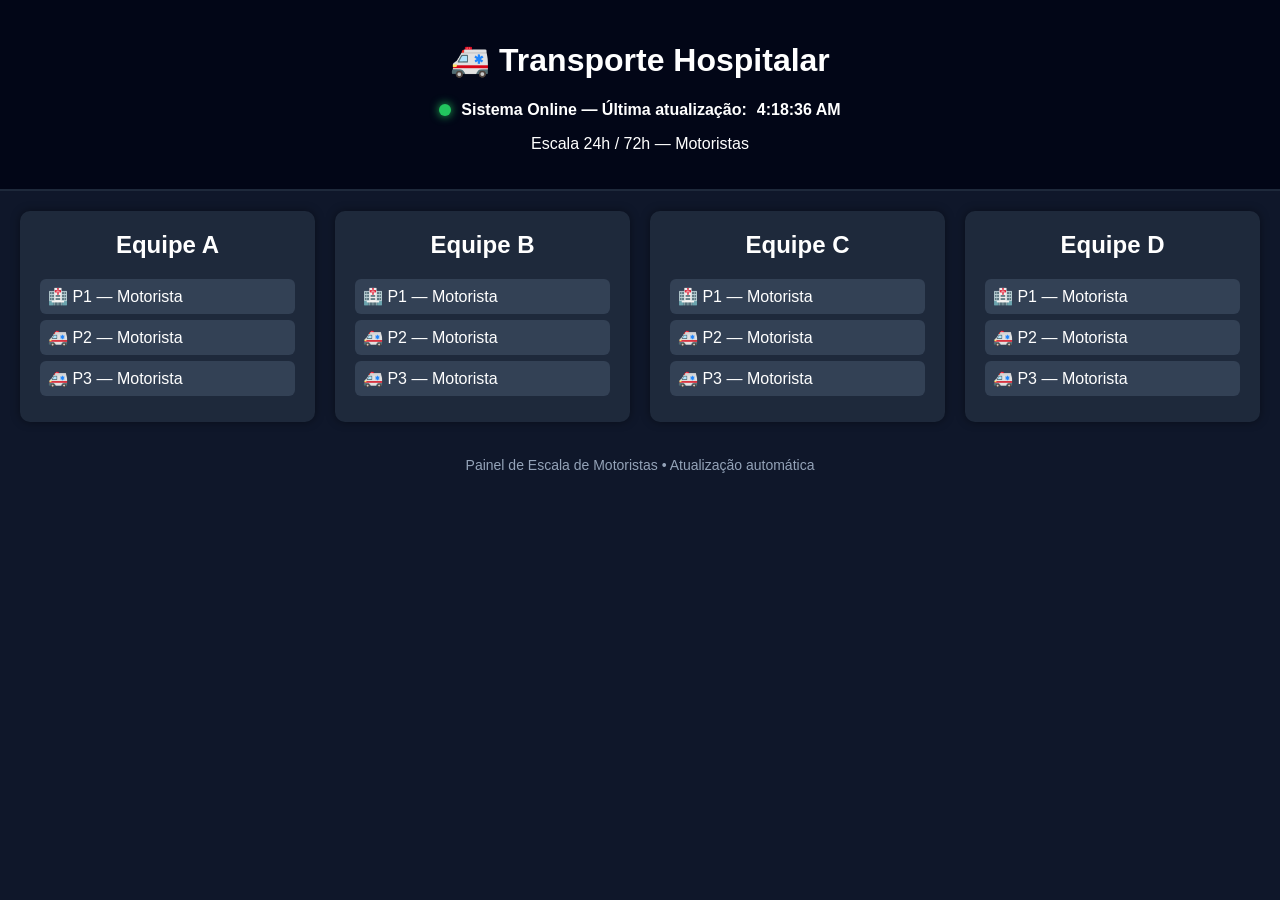
<file: dashboard_motoristas_index.html>
<!DOCTYPE html>
<html lang="pt-br">
<head>
<meta charset="UTF-8">
<meta name="viewport" content="width=device-width, initial-scale=1.0">
<title>Painel de Motoristas - Transporte Hospitalar</title>

<style>
body{
    font-family: Arial, Helvetica, sans-serif;
    background:#0f172a;
    color:white;
    margin:0;
    padding:0;
}

header{
    background:#020617;
    padding:20px;
    text-align:center;
    border-bottom:2px solid #1e293b;
}

.online{
    display:flex;
    justify-content:center;
    align-items:center;
    gap:10px;
    font-weight:bold;
}

.dot{
    width:12px;
    height:12px;
    background:#22c55e;
    border-radius:50%;
    box-shadow:0 0 10px #22c55e;
}

.container{
    padding:20px;
}

.grid{
    display:grid;
    grid-template-columns:repeat(auto-fit,minmax(250px,1fr));
    gap:20px;
}

.card{
    background:#1e293b;
    border-radius:10px;
    padding:20px;
    box-shadow:0 0 10px rgba(0,0,0,0.4);
}

.card h2{
    text-align:center;
    margin-top:0;
}

.role{
    padding:8px;
    margin:6px 0;
    border-radius:6px;
    background:#334155;
}

footer{
    text-align:center;
    padding:15px;
    font-size:14px;
    color:#94a3b8;
}
</style>
</head>

<body>

<header>
<h1>🚑 Transporte Hospitalar</h1>

<div class="online">
<div class="dot"></div>
<span>Sistema Online — Última atualização:</span>
<span id="hora"></span>
</div>

<p>Escala 24h / 72h — Motoristas</p>
</header>

<div class="container">

<div class="grid">

<div class="card">
<h2>Equipe A</h2>
<div class="role">🏥 P1 — Motorista</div>
<div class="role">🚑 P2 — Motorista</div>
<div class="role">🚑 P3 — Motorista</div>
</div>

<div class="card">
<h2>Equipe B</h2>
<div class="role">🏥 P1 — Motorista</div>
<div class="role">🚑 P2 — Motorista</div>
<div class="role">🚑 P3 — Motorista</div>
</div>

<div class="card">
<h2>Equipe C</h2>
<div class="role">🏥 P1 — Motorista</div>
<div class="role">🚑 P2 — Motorista</div>
<div class="role">🚑 P3 — Motorista</div>
</div>

<div class="card">
<h2>Equipe D</h2>
<div class="role">🏥 P1 — Motorista</div>
<div class="role">🚑 P2 — Motorista</div>
<div class="role">🚑 P3 — Motorista</div>
</div>

</div>

</div>

<footer>
Painel de Escala de Motoristas • Atualização automática
</footer>

<script>
function atualizarHora(){
    const agora = new Date();
    document.getElementById("hora").textContent = agora.toLocaleTimeString();
}

setInterval(atualizarHora,1000);
atualizarHora();

setInterval(function(){
    location.reload();
},60000);
</script>

</body>
</html>
</file>
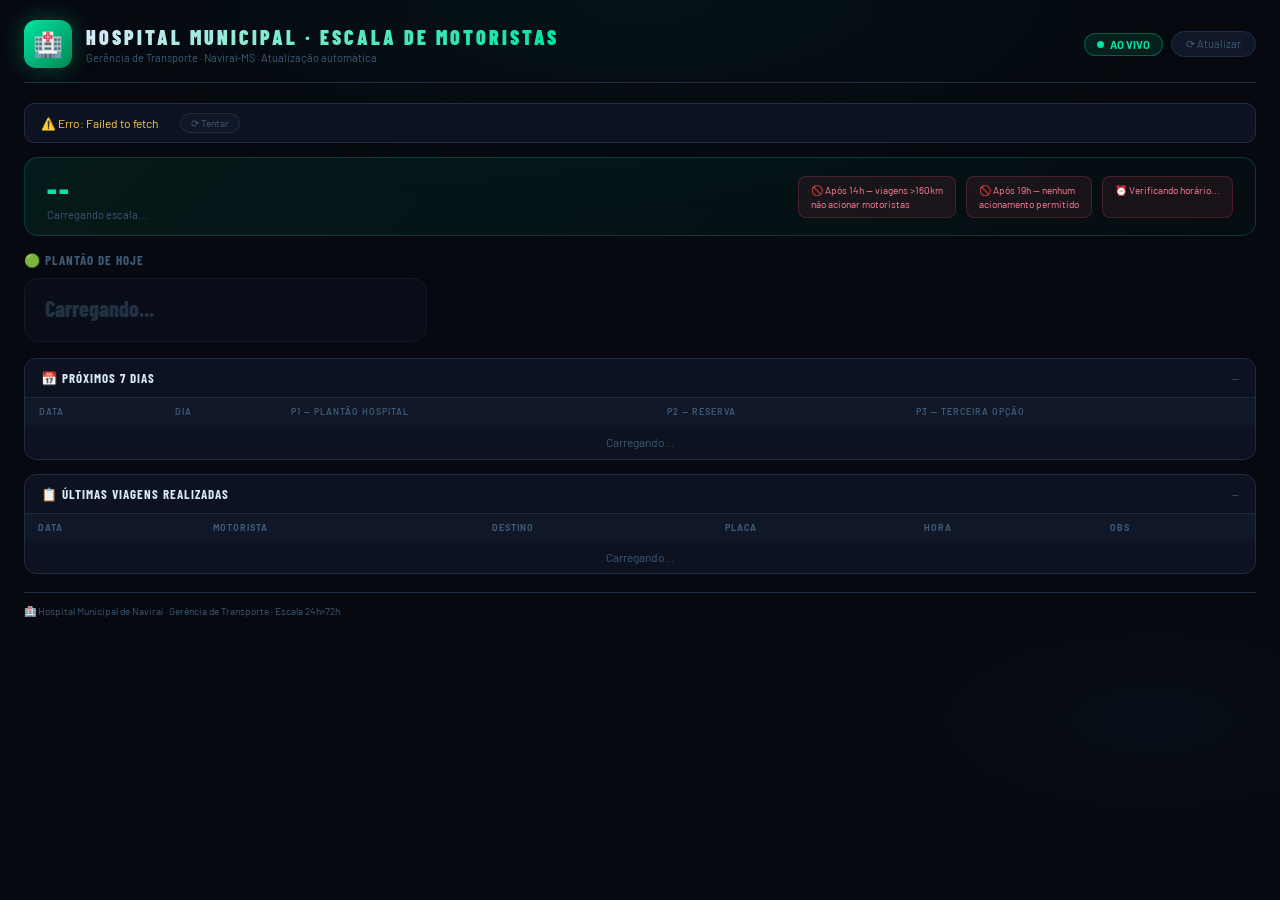
<file: hospital.html>
<!DOCTYPE html>
<html lang="pt-BR">
<head>
<meta charset="UTF-8">
<meta name="viewport" content="width=device-width, initial-scale=1.0">
<title>Hospital Municipal · Escala de Motoristas</title>
<link href="https://fonts.googleapis.com/css2?family=Barlow+Condensed:wght@400;600;700;800;900&family=Barlow:wght@300;400;500;600&display=swap" rel="stylesheet">
<style>
:root{
  --bg:#06090f;--s1:#0c1220;--s2:#101828;--s3:#162035;
  --border:#1e2d45;--text:#d8eaf5;--muted:#3d5a78;
  --p1:#00e5a0;--p2:#ffc94d;--p3:#7eb8ff;
  --red:#ff4d6d;--accent:#4d9fff;--gold:#ffc94d;
}
*{margin:0;padding:0;box-sizing:border-box}
body{background:var(--bg);color:var(--text);font-family:'Barlow',sans-serif;min-height:100vh;overflow-x:hidden}
body::before{content:'';position:fixed;inset:0;pointer-events:none;z-index:0;
  background:radial-gradient(ellipse 80% 40% at 50% 0%,rgba(0,229,160,.05) 0%,transparent 60%),
             radial-gradient(ellipse 50% 30% at 90% 80%,rgba(77,159,255,.04) 0%,transparent 50%)}
.page{position:relative;z-index:1;padding:20px 24px;max-width:1400px;margin:0 auto}

/* ── HEADER ── */
header{display:flex;align-items:center;justify-content:space-between;margin-bottom:20px;padding-bottom:14px;border-bottom:1px solid var(--border)}
.brand{display:flex;align-items:center;gap:14px}
.brand-ico{background:linear-gradient(135deg,var(--p1),#008855);border-radius:12px;width:48px;height:48px;display:flex;align-items:center;justify-content:center;font-size:24px;box-shadow:0 0 24px rgba(0,229,160,.3);flex-shrink:0}
.brand-text h1{font-family:'Barlow Condensed',sans-serif;font-size:20px;font-weight:900;letter-spacing:3px;background:linear-gradient(90deg,var(--text),var(--p1));-webkit-background-clip:text;-webkit-text-fill-color:transparent}
.brand-text p{font-size:11px;color:var(--muted);margin-top:2px}
.hdr-right{display:flex;align-items:center;gap:8px;flex-wrap:wrap}
.tag{padding:4px 12px;border-radius:20px;font-size:11px;font-weight:700;display:inline-flex;align-items:center;gap:6px}
.tag-live{background:rgba(0,229,160,.1);border:1px solid rgba(0,229,160,.3);color:var(--p1)}
.live-dot{width:7px;height:7px;border-radius:50%;background:var(--p1);animation:blink 2s infinite}
@keyframes blink{0%,100%{opacity:1}50%{opacity:.2}}
.btn{background:var(--s2);border:1px solid var(--border);color:var(--muted);padding:5px 14px;border-radius:20px;font-size:11px;font-family:'Barlow',sans-serif;cursor:pointer;transition:all .2s}
.btn:hover{border-color:var(--p1);color:var(--p1)}

/* ── LOADING / ERRO ── */
#loadingScreen{position:fixed;inset:0;background:var(--bg);z-index:1000;display:flex;flex-direction:column;align-items:center;justify-content:center;gap:16px;transition:opacity .5s}
#loadingScreen.hidden{opacity:0;pointer-events:none}
.load-ico{font-size:48px;animation:spin .8s linear infinite}
@keyframes spin{to{transform:rotate(360deg)}}
.load-txt{font-family:'Barlow Condensed',sans-serif;font-size:20px;font-weight:700;letter-spacing:2px;color:var(--p1)}
.load-sub{font-size:12px;color:var(--muted)}

/* ── BANNER ── */
#banner{display:none;align-items:center;gap:10px;background:var(--s1);border:1px solid var(--border);border-radius:10px;padding:9px 16px;margin-bottom:14px;font-size:12px;flex-wrap:wrap}

/* ── DATA ATUAL ── */
.date-banner{background:linear-gradient(135deg,rgba(0,229,160,.08),rgba(0,229,160,.02));border:1px solid rgba(0,229,160,.2);border-radius:14px;padding:14px 22px;margin-bottom:16px;display:flex;align-items:center;justify-content:space-between;flex-wrap:wrap;gap:10px}
.date-hoje{font-family:'Barlow Condensed',sans-serif;font-size:28px;font-weight:900;color:var(--p1);letter-spacing:2px}
.date-sub{font-size:11px;color:var(--muted);margin-top:2px}
.regras-box{display:flex;gap:10px;flex-wrap:wrap}
.regra{background:rgba(255,77,109,.08);border:1px solid rgba(255,77,109,.2);border-radius:8px;padding:6px 12px;font-size:10px;color:#ff8099;line-height:1.4}

/* ── PLANTÃO HOJE ── */
.plantao-title{font-family:'Barlow Condensed',sans-serif;font-size:13px;font-weight:700;letter-spacing:1px;color:var(--muted);text-transform:uppercase;margin-bottom:10px}
.plantao-grid{display:grid;grid-template-columns:repeat(3,1fr);gap:12px;margin-bottom:16px}
.plantao-card{border-radius:14px;padding:18px 20px;position:relative;overflow:hidden;transition:transform .2s}
.plantao-card:hover{transform:translateY(-2px)}
.plantao-card.p1{background:linear-gradient(135deg,rgba(0,229,160,.12),rgba(0,229,160,.04));border:1px solid rgba(0,229,160,.3)}
.plantao-card.p2{background:linear-gradient(135deg,rgba(255,201,77,.1),rgba(255,201,77,.03));border:1px solid rgba(255,201,77,.25)}
.plantao-card.p3{background:linear-gradient(135deg,rgba(126,184,255,.1),rgba(126,184,255,.03));border:1px solid rgba(126,184,255,.25)}
.plantao-card.vazio{background:var(--s1);border:1px solid var(--border);opacity:.5}
.plantao-badge{display:inline-flex;align-items:center;justify-content:center;width:36px;height:36px;border-radius:10px;font-family:'Barlow Condensed',sans-serif;font-size:16px;font-weight:900;margin-bottom:10px}
.p1 .plantao-badge{background:rgba(0,229,160,.15);color:var(--p1)}
.p2 .plantao-badge{background:rgba(255,201,77,.15);color:var(--p2)}
.p3 .plantao-badge{background:rgba(126,184,255,.15);color:var(--p3)}
.plantao-nome{font-family:'Barlow Condensed',sans-serif;font-size:22px;font-weight:800;line-height:1;margin-bottom:4px}
.p1 .plantao-nome{color:var(--p1)}
.p2 .plantao-nome{color:var(--p2)}
.p3 .plantao-nome{color:var(--p3)}
.plantao-desc{font-size:11px;color:var(--muted);line-height:1.4}
.plantao-contato{margin-top:8px;font-size:11px;font-weight:600;color:var(--text)}
.plantao-placa{display:inline-block;margin-top:5px;background:var(--s2);border:1px solid var(--border);border-radius:5px;padding:2px 8px;font-size:10px;font-weight:700;color:var(--muted)}

/* ── REGRA DE ACIONAMENTO ── */
.regra-status{display:inline-flex;align-items:center;gap:6px;margin-top:8px;padding:4px 10px;border-radius:20px;font-size:10px;font-weight:700}
.pode{background:rgba(0,229,160,.12);color:var(--p1);border:1px solid rgba(0,229,160,.2)}
.atencao{background:rgba(255,201,77,.12);color:var(--p2);border:1px solid rgba(255,201,77,.2)}
.nao-pode{background:rgba(255,77,109,.12);color:var(--red);border:1px solid rgba(255,77,109,.2)}

/* ── PRÓXIMOS DIAS ── */
.card{background:var(--s1);border:1px solid var(--border);border-radius:12px;overflow:hidden;margin-bottom:14px}
.card-hd{padding:11px 16px;border-bottom:1px solid var(--border);display:flex;align-items:center;justify-content:space-between}
.card-hd h3{font-family:'Barlow Condensed',sans-serif;font-size:13px;font-weight:700;letter-spacing:1px}
.card-hd span{font-size:10px;color:var(--muted)}
table.prox{width:100%;border-collapse:collapse}
table.prox th{padding:8px 14px;font-size:9px;text-transform:uppercase;letter-spacing:1px;color:var(--muted);text-align:left;background:var(--s2);font-weight:600}
table.prox td{padding:10px 14px;font-size:12px;border-bottom:1px solid rgba(30,45,69,.4);vertical-align:middle}
table.prox tr:last-child td{border:none}
table.prox tbody tr:hover td{background:rgba(0,229,160,.02)}
.chip-p1{display:inline-flex;align-items:center;padding:3px 10px;border-radius:20px;font-size:10px;font-weight:700;background:rgba(0,229,160,.12);color:var(--p1);border:1px solid rgba(0,229,160,.2)}
.chip-p2{display:inline-flex;align-items:center;padding:3px 10px;border-radius:20px;font-size:10px;font-weight:700;background:rgba(255,201,77,.12);color:var(--p2);border:1px solid rgba(255,201,77,.2)}
.chip-p3{display:inline-flex;align-items:center;padding:3px 10px;border-radius:20px;font-size:10px;font-weight:700;background:rgba(126,184,255,.12);color:var(--p3);border:1px solid rgba(126,184,255,.2)}
.chip-ferias{display:inline-flex;align-items:center;padding:3px 10px;border-radius:20px;font-size:10px;font-weight:700;background:rgba(255,77,109,.1);color:var(--red);border:1px solid rgba(255,77,109,.2)}
.chip-folga{display:inline-flex;align-items:center;padding:3px 10px;border-radius:20px;font-size:10px;font-weight:700;background:rgba(61,90,120,.2);color:var(--muted);border:1px solid var(--border)}

/* ── LOG DE VIAGENS ── */
.log-wrap{max-height:320px;overflow-y:auto}
table.log{width:100%;border-collapse:collapse}
table.log th{padding:8px 13px;font-size:9px;text-transform:uppercase;letter-spacing:1px;color:var(--muted);text-align:left;background:var(--s2);position:sticky;top:0;z-index:1}
table.log td{padding:9px 13px;font-size:12px;border-bottom:1px solid rgba(30,45,69,.3)}
table.log tr:last-child td{border:none}
table.log tbody tr:hover td{background:rgba(0,229,160,.02)}
.mot-av{width:28px;height:28px;border-radius:50%;display:inline-flex;align-items:center;justify-content:center;font-family:'Barlow Condensed',sans-serif;font-weight:800;font-size:10px;flex-shrink:0}

/* ── FOOTER ── */
footer{border-top:1px solid var(--border);padding:12px 0;display:flex;justify-content:space-between;align-items:center;flex-wrap:wrap;gap:6px;margin-top:18px}
footer p{font-size:10px;color:var(--muted)}
.empty{padding:30px;text-align:center;color:var(--muted);font-size:12px}

/* ── RESPONSIVO ── */
@media(max-width:900px){.plantao-grid{grid-template-columns:1fr 1fr}}
@media(max-width:600px){.plantao-grid{grid-template-columns:1fr}.page{padding:12px}}
</style>
</head>
<body>

<div id="loadingScreen">
  <div class="load-ico">🚐</div>
  <div class="load-txt">CARREGANDO ESCALA</div>
  <div class="load-sub">Hospital Municipal de Naviraí</div>
</div>

<div id="mainContent" style="display:none">
<div class="page">

<header>
  <div class="brand">
    <div class="brand-ico">🏥</div>
    <div class="brand-text">
      <h1>HOSPITAL MUNICIPAL · ESCALA DE MOTORISTAS</h1>
      <p>Gerência de Transporte · Naviraí-MS · Atualização automática</p>
    </div>
  </div>
  <div class="hdr-right">
    <span class="tag tag-live" id="statusTag"><span class="live-dot"></span>AO VIVO</span>
    <button class="btn" onclick="fetchAll()">⟳ Atualizar</button>
  </div>
</header>

<div id="banner"></div>

<!-- Data atual + regras -->
<div class="date-banner">
  <div>
    <div class="date-hoje" id="dateHoje">--</div>
    <div class="date-sub" id="dateSub">Carregando escala...</div>
  </div>
  <div class="regras-box">
    <div class="regra">🚫 Após 14h — viagens &gt;160km<br>não acionar motoristas</div>
    <div class="regra">🚫 Após 19h — nenhum<br>acionamento permitido</div>
    <div class="regra" id="regraHora">⏰ Verificando horário...</div>
  </div>
</div>

<!-- Plantão hoje -->
<div class="plantao-title">🟢 PLANTÃO DE HOJE</div>
<div class="plantao-grid" id="plantaoGrid">
  <div class="plantao-card vazio"><div class="plantao-nome" style="color:var(--muted)">Carregando...</div></div>
</div>

<!-- Próximos dias -->
<div class="card">
  <div class="card-hd">
    <h3>📅 PRÓXIMOS 7 DIAS</h3>
    <span id="proxSub">--</span>
  </div>
  <div style="overflow-x:auto">
    <table class="prox">
      <thead>
        <tr>
          <th>Data</th>
          <th>Dia</th>
          <th>P1 — Plantão Hospital</th>
          <th>P2 — Reserva</th>
          <th>P3 — Terceira Opção</th>
        </tr>
      </thead>
      <tbody id="proxTbody">
        <tr><td colspan="5" class="empty">Carregando...</td></tr>
      </tbody>
    </table>
  </div>
</div>

<!-- Log de viagens -->
<div class="card">
  <div class="card-hd">
    <h3>📋 ÚLTIMAS VIAGENS REALIZADAS</h3>
    <span id="logSub">--</span>
  </div>
  <div class="log-wrap">
    <table class="log">
      <thead>
        <tr>
          <th>Data</th>
          <th>Motorista</th>
          <th>Destino</th>
          <th>Placa</th>
          <th>Hora</th>
          <th>Obs</th>
        </tr>
      </thead>
      <tbody id="logTbody">
        <tr><td colspan="6" class="empty">Carregando...</td></tr>
      </tbody>
    </table>
  </div>
</div>

<footer>
  <p>🏥 Hospital Municipal de Naviraí · Gerência de Transporte · Escala 24h×72h</p>
  <p id="tsLbl"></p>
</footer>

</div>
</div>

<script>
// ── CONFIG ────────────────────────────────────────────────────────────
const ESCALA_URL  = "https://docs.google.com/spreadsheets/d/e/2PACX-1vS6FJhhY7ifdW7q8c3mObGodJm8fz2mfcLo2qns7aWzUbzJfCKOebOYqEI31sNlsn1vuTAFB__q2egV/pub?gid=164510149&single=true&output=csv";
const VIAGENS_URL = "https://docs.google.com/spreadsheets/d/e/2PACX-1vS6FJhhY7ifdW7q8c3mObGodJm8fz2mfcLo2qns7aWzUbzJfCKOebOYqEI31sNlsn1vuTAFB__q2egV/pub?gid=180994976&single=true&output=csv";
const REFRESH_MS  = 5 * 60 * 1000; // 5 minutos

const DIAS_SEMANA = ["Dom","Seg","Ter","Qua","Qui","Sex","Sáb"];
const DIAS_SEMANA_FULL = ["Domingo","Segunda-feira","Terça-feira","Quarta-feira","Quinta-feira","Sexta-feira","Sábado"];

// Contatos (da planilha — linha 21-27)
const CONTATOS = {
  "COSME CHAGAS": "99677-0467", "EDMAR": "99947-5310",
  "PELKÍN": "99884-4437",       "PELKIN": "99884-4437",
  "ROBSON": "99641-7423",       "ROMARIO": "98139-4366",
  "IVO LEAL": "99697-3163",     "ÉDIPO": "99122-6035",
  "EDIPO": "99122-6035",        "PAULO G.": "99957-2433",
  "SILVIO": "99644-7196",       "JOSE M.": "99265-1581",
  "ODAIR": "99949-6233",        "DOUGLAS": "—",
};

// Placas (da planilha)
const PLACAS = {
  "COSME": "SYX9F79",   "EDMAR": "RWH-0D64",
  "PELKIN": "SIL-9E23", "ROBSON": "RWH-0D67",
  "ROMARIO": "QAB-5799","IVO LEAL": "RWA-0J92",
  "EDIPO": "GCW-5C63",  "PAULO GAIOLA": "RWB-4G28",
  "SILVIO": "TEA-4A97", "JOSE MANOEL": "SID-7G71",
  "ODAIR": "QAU-4F33",  "DOUGLAS": "QAB-5798",
};

const COLORS = ["#00e5a0","#ffc94d","#7eb8ff","#ff8c42","#f06292","#4dd0e1","#a5d6a7","#ce93d8","#80cbc4","#ffb74d"];
let MOT_COLORS = {};

// ── SEGURANÇA ─────────────────────────────────────────────────────────
function esc(s) {
  return String(s||"").replace(/&/g,"&amp;").replace(/</g,"&lt;").replace(/>/g,"&gt;").replace(/"/g,"&quot;");
}

// ── PARSE CSV ─────────────────────────────────────────────────────────
function splitCSV(line) {
  const p=[]; let cur="", inQ=false;
  for(let i=0;i<line.length;i++){
    const c=line[i];
    if(c==='"'){inQ=!inQ;}
    else if(c===','&&!inQ){p.push(cur.trim());cur="";}
    else cur+=c;
  }
  p.push(cur.trim());
  return p.map(v=>v.replace(/^"|"$/g,"").replace(/""/g,'"').trim());
}

// ── PARSE ESCALA ─────────────────────────────────────────────────────
// Estrutura: col A=vazio, col B=nome motorista, col C+=dias (linha 5)
// Linha 5 (índice 4) tem os dias: col 2=6, col 3=7... col 32=5(abril)
function parseEscala(text) {
  const lines = text.split(/\r?\n/);
  const result = { dias: [], motoristas: [] };

  // Linha dos dias = linha 5 (índice 4)
  const diaLine = splitCSV(lines[4]);
  const colToDia = {};
  diaLine.forEach((v, i) => {
    const n = parseInt(v.trim());
    if (!isNaN(n) && n >= 1 && n <= 31) colToDia[i] = n;
  });
  result.dias = Object.entries(colToDia).map(([col, dia]) => ({ col: parseInt(col), dia }));

  // Motoristas: linhas 5-19 (índice 5 a 18), nome na col B (índice 1)
  const STOP = new Set(["CELULARES","HOSPITAL","GERENCIA","ESCALA","UTI","TRANSPORTE","CONTROLE",""]);

  for (let i = 5; i < Math.min(lines.length, 20); i++) {
    const p    = splitCSV(lines[i]);
    const nome = (p[1] || "").trim().toUpperCase();
    if (!nome || nome.length < 3) continue;
    if ([...STOP].some(s => nome.includes(s))) continue;

    const escala = {};
    result.dias.forEach(({ col, dia }) => {
      const val = (p[col] || "").trim().toUpperCase();
      if (val) escala[dia] = val;
    });

    result.motoristas.push({ nome, escala });
  }

  return result;
}

// ── PARSE VIAGENS ────────────────────────────────────────────────────
// A=PLACA B=MOTORISTA C=DESTINO D=HORA E=DATA(DD/MM/YY) F=OBS
function parseViagens(text) {
  const out = [];
  for (const line of text.split(/\r?\n/)) {
    const p = splitCSV(line);
    if (p.length < 5) continue;
    const placa    = (p[0]||"").trim();
    const motorista= (p[1]||"").trim().toUpperCase();
    const destino  = (p[2]||"").trim();
    const hora     = (p[3]||"").trim();
    const dataBrut = (p[4]||"").trim();
    const obs      = (p[5]||"").trim();

    if (!motorista || motorista === "MOTORISTA") continue;
    if (!destino   || destino   === "DESTINO")   continue;
    if (!dataBrut  || !dataBrut.includes("/"))   continue;

    // Normaliza DD/MM/YY → DD/MM/20YY
    let data = dataBrut;
    const dp = dataBrut.split("/");
    if (dp.length === 3 && dp[2].length === 2) {
      data = dp[0]+"/"+dp[1]+"/20"+dp[2];
    }

    out.push({ placa, motorista, destino, hora, data, obs });
  }

  // Ordena decrescente por data
  out.sort((a,b) => b.data.split("/").reverse().join("").localeCompare(
                     a.data.split("/").reverse().join("")));
  return out;
}

// ── DETECTA DIA ATUAL NA ESCALA ───────────────────────────────────────
// A escala cobre de 06/03 a 05/04 — detecta o dia do mês
// Se mês mudar (abril), dias 1-5 aparecem no final da escala
function getDiaEscala(escala) {
  const hoje = new Date();
  const dia  = hoje.getDate();
  const mes  = hoje.getMonth() + 1; // 1-12

  // Verifica se o dia existe na escala
  const existe = escala.dias.some(d => d.dia === dia);
  return existe ? dia : null;
}

// ── RENDER PLANTÃO HOJE ───────────────────────────────────────────────
function renderPlantao(escala, diaHoje) {
  const hora = new Date().getHours();
  const grid = document.getElementById("plantaoGrid");

  if (!diaHoje) {
    grid.innerHTML = '<div class="plantao-card vazio"><div class="plantao-nome" style="color:var(--muted)">Dia não encontrado na escala atual</div></div>';
    return;
  }

  // Encontra quem está em cada plantão hoje
  const p1s = [], p2s = [], p3s = [], ferias = [], recesso = [];

  escala.motoristas.forEach(m => {
    const val = m.escala[diaHoje] || "";
    if (val === "P1") p1s.push(m.nome);
    else if (val === "P2") p2s.push(m.nome);
    else if (val === "P3") p3s.push(m.nome);
    else if (val.includes("FERIAS") || val.includes("FÉRIAS")) ferias.push(m.nome);
    else if (val.includes("RECESSO")) recesso.push(m.nome);
  });

  // Regra de horário
  let regraStatus = "";
  if (hora >= 19) {
    regraStatus = '<span class="regra-status nao-pode">🚫 Após 19h — não acionar</span>';
  } else if (hora >= 14) {
    regraStatus = '<span class="regra-status atencao">⚠️ Após 14h — só viagens &lt;160km</span>';
  } else {
    regraStatus = '<span class="regra-status pode">✅ Livre para acionamento</span>';
  }

  document.getElementById("regraHora").innerHTML =
    hora >= 19 ? "🚫 Após 19h — nenhum acionamento" :
    hora >= 14 ? "⚠️ Após 14h — só &lt;160km" :
    "✅ Livre para acionamentos";

  function cardHTML(tipo, nomes, cls) {
    if (!nomes.length) {
      return `<div class="plantao-card vazio">
        <div class="plantao-badge">${tipo}</div>
        <div class="plantao-nome" style="color:var(--muted);font-size:16px">Ninguém</div>
        <div class="plantao-desc">Sem escala para hoje</div>
      </div>`;
    }

    return nomes.map(nome => {
      const cor    = MOT_COLORS[nome] || "#aaa";
      const pts    = nome.split(" ");
      const ini    = pts.length>=2 ? pts[0][0]+pts[1][0] : nome.substring(0,2);
      const tel    = CONTATOS[nome] || CONTATOS[pts[0]] || "—";
      const placa  = PLACAS[nome] || PLACAS[pts[0]] || "";
      const desc   = tipo==="P1" ? "🏥 Plantão Hospital — atende chamadas internas" :
                     tipo==="P2" ? "🚗 Reserva — viagens externas e emergências" :
                                   "📋 Terceira opção — acionamento em último caso";

      return `<div class="plantao-card ${cls}">
        <div class="plantao-badge">${tipo}</div>
        <div style="display:flex;align-items:center;gap:10px;margin-bottom:6px">
          <div class="mot-av" style="width:36px;height:36px;background:${cor}22;color:${cor};border:1.5px solid ${cor}55;font-size:12px">${esc(ini)}</div>
          <div class="plantao-nome">${esc(nome)}</div>
        </div>
        <div class="plantao-desc">${desc}</div>
        <div class="plantao-contato">📱 ${esc(tel)}</div>
        ${placa ? `<span class="plantao-placa">🚐 ${esc(placa)}</span>` : ""}
        ${regraStatus}
      </div>`;
    }).join("");
  }

  let html = "";
  html += cardHTML("P1", p1s, "p1");
  html += cardHTML("P2", p2s, "p2");
  html += cardHTML("P3", p3s, "p3");

  // Férias/Recesso se houver
  const indisponiveis = [...ferias.map(n=>n+" (Férias)"), ...recesso.map(n=>n+" (Recesso)")];
  if (indisponiveis.length) {
    html += `<div class="plantao-card" style="background:rgba(255,77,109,.05);border:1px solid rgba(255,77,109,.15);grid-column:1/-1">
      <div style="font-size:11px;color:var(--red);font-weight:700;margin-bottom:4px">🏖️ INDISPONÍVEIS HOJE</div>
      <div style="font-size:12px;color:var(--muted)">${indisponiveis.map(n=>esc(n)).join(" · ")}</div>
    </div>`;
  }

  grid.innerHTML = html;
}

// ── RENDER PRÓXIMOS DIAS ──────────────────────────────────────────────
function renderProximos(escala, diaHoje) {
  const tbody  = document.getElementById("proxTbody");
  const hoje   = new Date(); hoje.setHours(0,0,0,0);
  const diasDisp = escala.dias.map(d => d.dia);
  const rows   = [];

  // Gera os próximos 7 dias
  for (let i = 0; i <= 7; i++) {
    const d = new Date(hoje);
    d.setDate(hoje.getDate() + i);
    const dia = d.getDate();

    if (!diasDisp.includes(dia)) continue;

    const p1 = escala.motoristas.filter(m => (m.escala[dia]||"").toUpperCase() === "P1").map(m=>m.nome);
    const p2 = escala.motoristas.filter(m => (m.escala[dia]||"").toUpperCase() === "P2").map(m=>m.nome);
    const p3 = escala.motoristas.filter(m => (m.escala[dia]||"").toUpperCase() === "P3").map(m=>m.nome);
    const fe = escala.motoristas.filter(m => {
      const v = (m.escala[dia]||"").toUpperCase();
      return v.includes("FERIAS") || v.includes("FÉRIAS") || v.includes("RECESSO");
    }).map(m=>m.nome);

    const isHoje = d.getTime() === hoje.getTime();
    const dtFmt  = `${String(dia).padStart(2,"0")}/${String(d.getMonth()+1).padStart(2,"0")}/${d.getFullYear()}`;

    function chips(nomes, cls) {
      if (!nomes.length) return '<span style="color:var(--muted);font-size:10px">—</span>';
      return nomes.map(n => `<span class="${cls}">${esc(n)}</span>`).join(" ");
    }

    rows.push(`<tr style="${isHoje ? 'background:rgba(0,229,160,.04)' : ''}">
      <td style="font-weight:700;font-size:11px;color:${isHoje?'var(--p1)':'var(--muted)'}">${dtFmt}${isHoje?' <span style="color:var(--p1);font-size:9px">● HOJE</span>':''}</td>
      <td style="font-size:11px;color:var(--muted)">${DIAS_SEMANA[d.getDay()]}</td>
      <td>${chips(p1,"chip-p1")}</td>
      <td>${chips(p2,"chip-p2")}</td>
      <td>${chips(p3,"chip-p3")}</td>
    </tr>`);
  }

  tbody.innerHTML = rows.length ? rows.join("") : '<tr><td colspan="5" class="empty">Sem dados para os próximos dias</td></tr>';
  document.getElementById("proxSub").textContent = "próximos 7 dias da escala atual";
}

// ── RENDER LOG DE VIAGENS ─────────────────────────────────────────────
function renderLog(viagens) {
  const tbody = document.getElementById("logTbody");
  document.getElementById("logSub").textContent = viagens.length + " viagens registradas";

  if (!viagens.length) {
    tbody.innerHTML = '<tr><td colspan="6" class="empty">Nenhuma viagem encontrada</td></tr>';
    return;
  }

  tbody.innerHTML = viagens.slice(0, 200).map(v => {
    const cor = MOT_COLORS[v.motorista] || "#aaa";
    const pts = v.motorista.split(" ");
    const ini = pts.length>=2 ? pts[0][0]+pts[1][0] : v.motorista.substring(0,2);
    return `<tr>
      <td style="color:var(--muted);font-size:11px">${esc(v.data)}</td>
      <td><div style="display:flex;align-items:center;gap:7px">
        <div class="mot-av" style="background:${cor}22;color:${cor};border:1.5px solid ${cor}55">${esc(ini)}</div>
        <span style="font-weight:600;color:${cor}">${esc(v.motorista)}</span>
      </div></td>
      <td>📍 ${esc(v.destino)}</td>
      <td><span style="font-size:10px;font-weight:700;color:var(--muted);background:var(--s2);border:1px solid var(--border);padding:2px 7px;border-radius:4px">${esc(v.placa||"—")}</span></td>
      <td style="font-family:'Barlow Condensed',sans-serif;font-size:16px;font-weight:800;color:var(--p1)">${esc(v.hora||"—")}</td>
      <td style="font-size:10px;color:var(--gold)">${esc(v.obs)}</td>
    </tr>`;
  }).join("");
}

// ── FETCH PRINCIPAL ───────────────────────────────────────────────────
let firstLoad = true;

async function fetchAll() {
  const banner = document.getElementById("banner");
  banner.style.display = "flex";
  banner.innerHTML = `<span style="color:var(--p1)">⏳ Atualizando...</span> · Buscando escala e viagens...`;

  try {
    const [resE, resV] = await Promise.all([
      fetch(ESCALA_URL  + "&cachebust=" + Date.now(), {cache:"no-store"}),
      fetch(VIAGENS_URL + "&cachebust=" + Date.now(), {cache:"no-store"}),
    ]);

    if (!resE.ok) throw new Error("Escala: HTTP " + resE.status);
    if (!resV.ok) throw new Error("Viagens: HTTP " + resV.status);

    const [textE, textV] = await Promise.all([resE.text(), resV.text()]);

    const escala  = parseEscala(textE);
    const viagens = parseViagens(textV);

    // Monta cores por motorista
    const todosMotoristas = [...new Set([
      ...escala.motoristas.map(m => m.nome),
      ...viagens.map(v => v.motorista)
    ])].sort();
    todosMotoristas.forEach((m, i) => { if (!MOT_COLORS[m]) MOT_COLORS[m] = COLORS[i % COLORS.length]; });

    // Data atual
    const hoje   = new Date();
    const diaHoje = getDiaEscala(escala);
    const hojeStr = `${DIAS_SEMANA_FULL[hoje.getDay()]}, ${String(hoje.getDate()).padStart(2,"0")}/${String(hoje.getMonth()+1).padStart(2,"0")}/${hoje.getFullYear()}`;

    document.getElementById("dateHoje").textContent = hojeStr;
    document.getElementById("dateSub").textContent  =
      `Escala com ${escala.motoristas.length} motoristas · ${viagens.length} viagens registradas`;

    renderPlantao(escala, diaHoje);
    renderProximos(escala, diaHoje);
    renderLog(viagens);

    if (firstLoad) {
      document.getElementById("loadingScreen").classList.add("hidden");
      document.getElementById("mainContent").style.display = "";
      firstLoad = false;
    }

    document.getElementById("statusTag").innerHTML = `<span class="live-dot"></span>AO VIVO`;
    document.getElementById("tsLbl").textContent = "🔄 Atualizado às " + hoje.toLocaleTimeString("pt-BR");
    banner.innerHTML = `<span style="color:var(--p1)">🟢 Atualizado às ${hoje.toLocaleTimeString("pt-BR")}</span> · próx. em 5 min &nbsp;<button class="btn" onclick="fetchAll()" style="font-size:10px;padding:3px 10px">⟳ Agora</button>`;

    setTimeout(fetchAll, REFRESH_MS);

  } catch(err) {
    console.error(err);
    if (firstLoad) {
      document.getElementById("loadingScreen").classList.add("hidden");
      document.getElementById("mainContent").style.display = "";
      firstLoad = false;
    }
    banner.innerHTML = `<span style="color:var(--gold)">⚠️ Erro: ${esc(err.message)}</span> &nbsp;<button class="btn" onclick="fetchAll()" style="font-size:10px;padding:3px 10px">⟳ Tentar</button>`;
    setTimeout(fetchAll, 30000);
  }
}

// ── INIT ──────────────────────────────────────────────────────────────
fetchAll();
</script>
</body>
</html>
</file>
